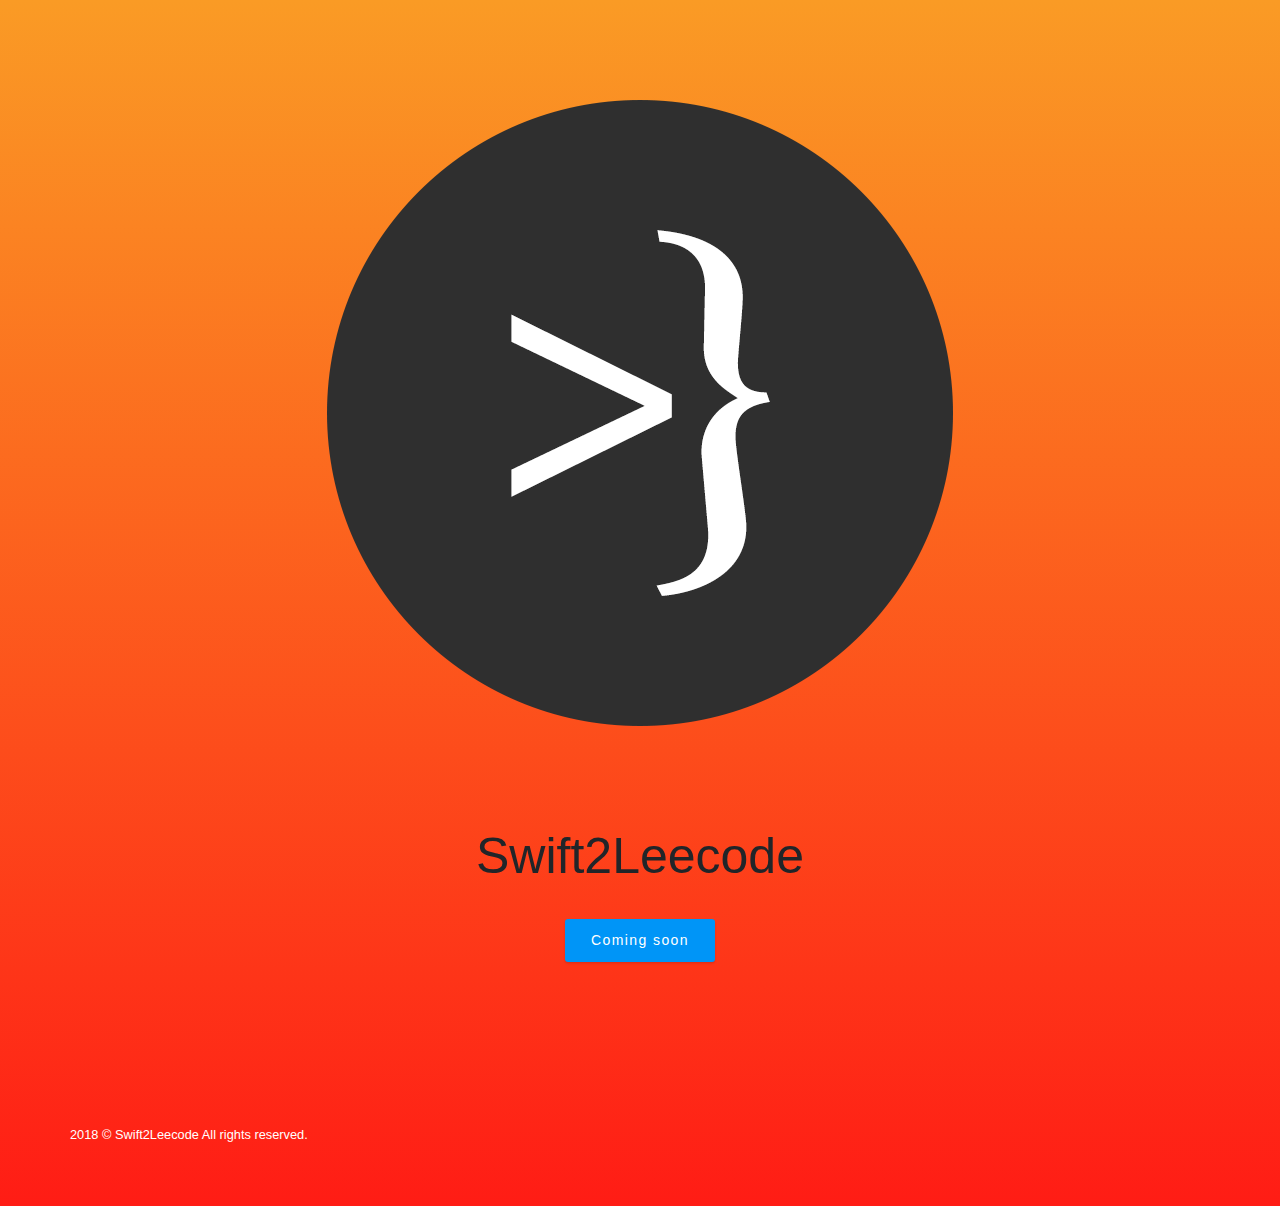
<file: index.html>
<!doctype html>
<html lang="en-US">
  <head>
    <!-- Required meta tags -->
    <meta charset="utf-8">
    <meta name="viewport" content="width=device-width, initial-scale=1, shrink-to-fit=no">

    <!-- Bootstrap CSS -->
    <link rel="stylesheet" href="https://stackpath.bootstrapcdn.com/bootstrap/4.1.1/css/bootstrap.min.css">

    <!-- Custom Css -->
    <link rel="stylesheet" href="style.css" type="text/css" />

  

    <title>Swift2Leecode</title>
  </head>

  <body>


  <!-- H E R O -->
  <section id="hero">
    <div class="container">
      <div class="row">
        <div class="col-md-12 center-block text-center">
          <img src="images/icon.png" class="img-fluid" alt="icon">
        </div>
        
      </div>
      <div class="row">
      <div class="col-md-12 hero-content text-center">
          
          <h1>Swift2Leecode</h1>
          
          <a href="#" class="btn btn-regular">Coming soon</a>
        </div>
      </div>
    </div>
  </section>
  <!-- E N D  H E R O -->


  <!--  F O O T E R  -->
  <footer>
    <div class="container">
      <div class="row">
          <div class="col-xs-12 text-center">
            <small>2018 &copy; Swift2Leecode All rights reserved. </small>
          </div>
      </div>
    </div>
  </footer>
  <!--  E N D  F O O T E R  -->
    


  </body>
</html>
</file>
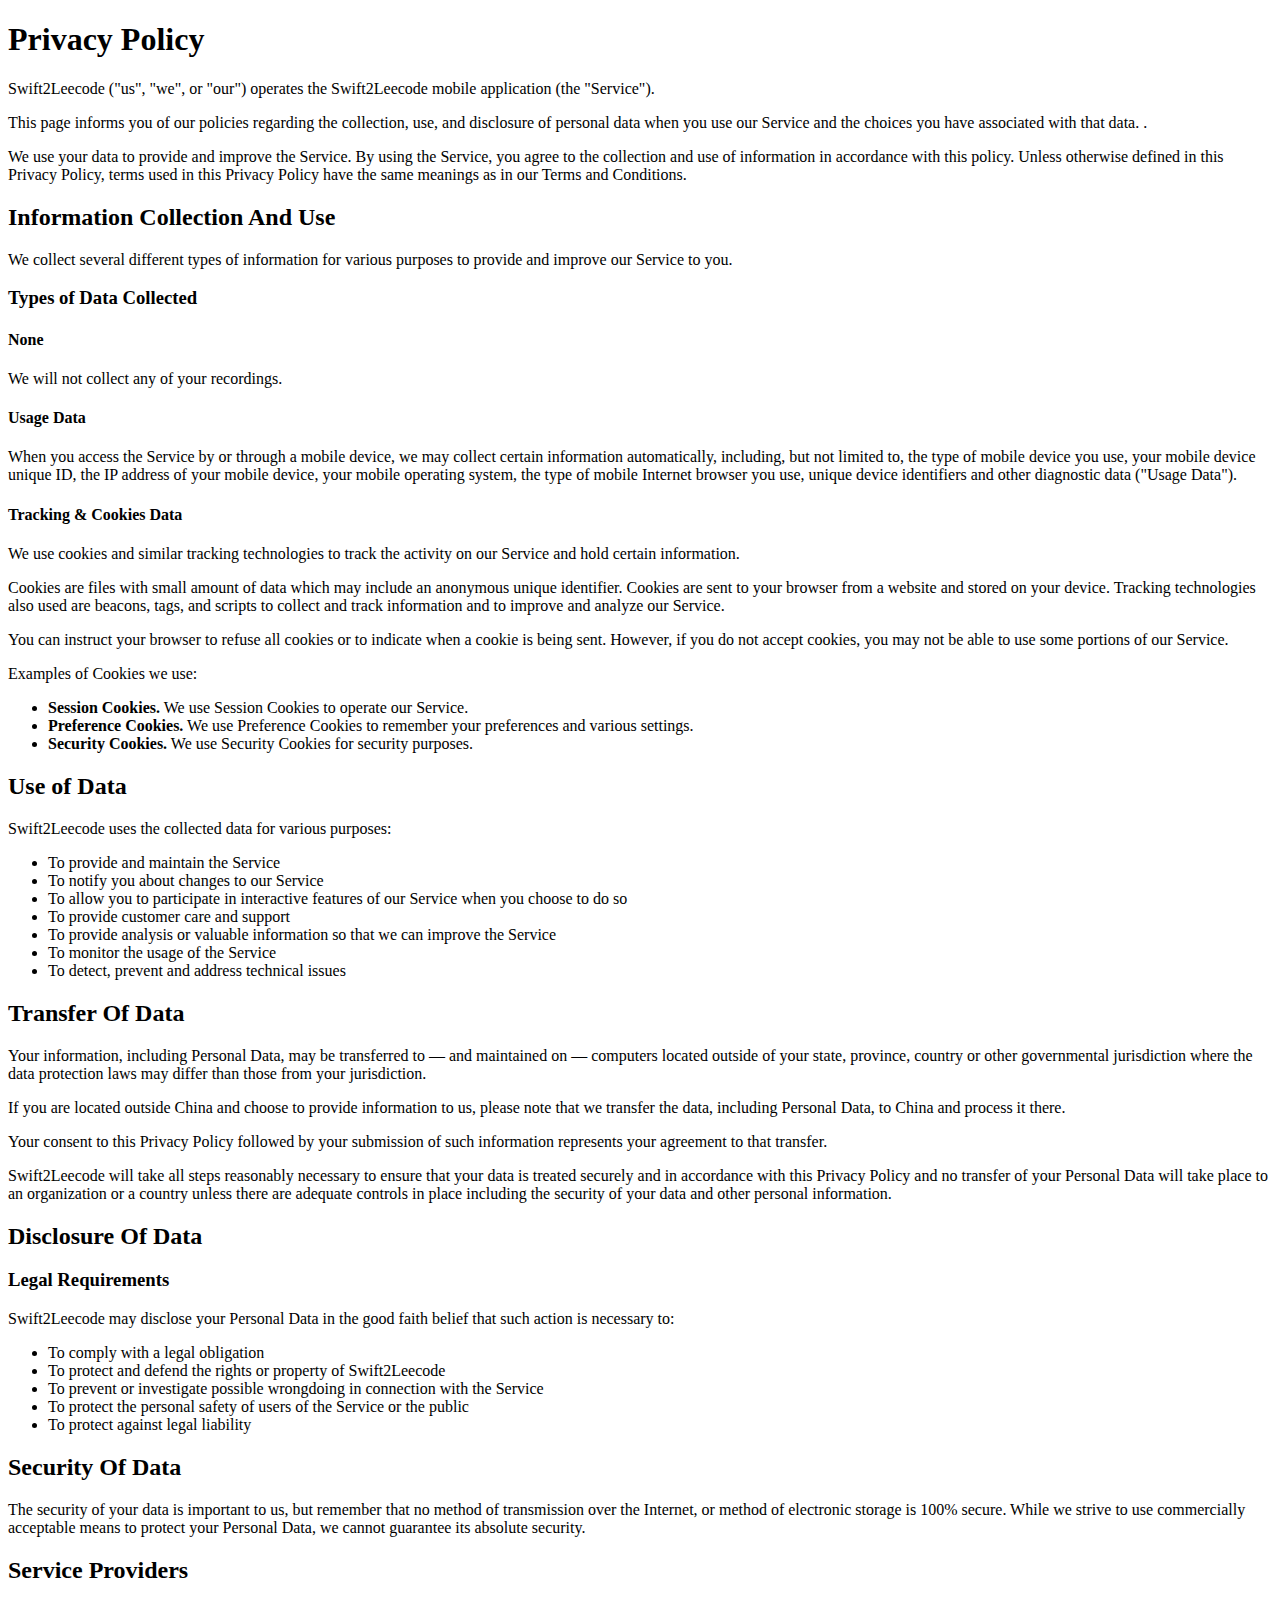
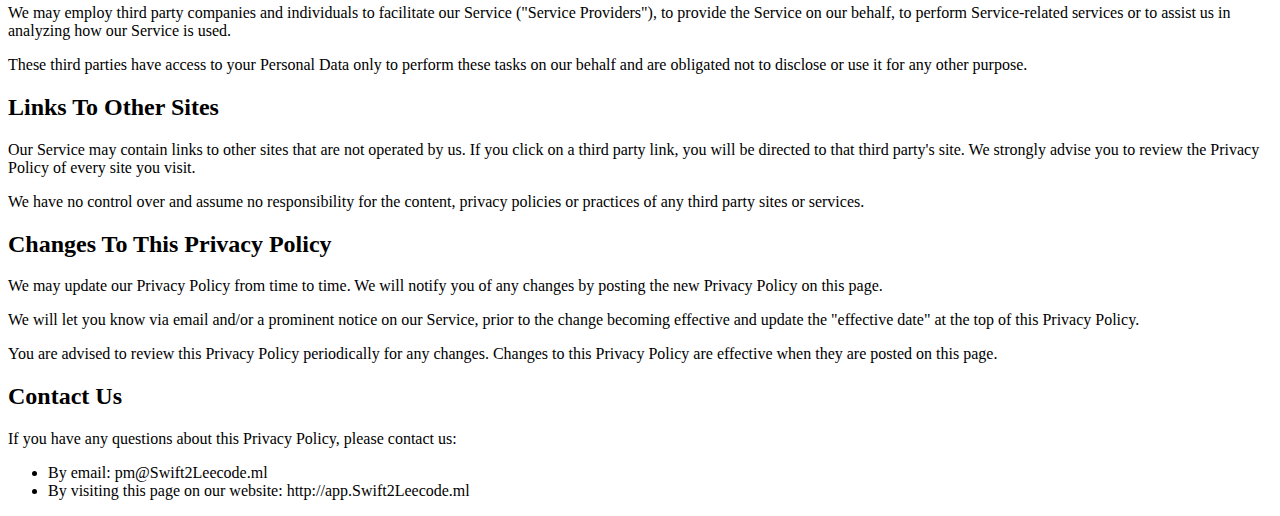
<file: privacy.html>
<!DOCTYPE html>
<html lang="zh-CN">
<head>
    <meta charset="UTF-8">
    <meta name="viewport" content="width=device-width">
</head>
<body>

<h1>Privacy Policy</h1>

<p>Swift2Leecode ("us", "we", or "our") operates the Swift2Leecode mobile application (the "Service").</p>

<p>This page informs you of our policies regarding the collection, use, and disclosure of personal data when you use our Service and the choices you have associated with that data. </a>.</p>

<p>We use your data to provide and improve the Service. By using the Service, you agree to the collection and use of information in accordance with this policy. Unless otherwise defined in this Privacy Policy, terms used in this Privacy Policy have the same meanings as in our Terms and Conditions.</p>


<h2>Information Collection And Use</h2>

<p>We collect several different types of information for various purposes to provide and improve our Service to you.</p>

<h3>Types of Data Collected</h3>

<h4>None</h4>
<p>We will not collect any of your recordings.</p>

<h4>Usage Data</h4>

<p>When you access the Service by or through a mobile device, we may collect certain information automatically, including, but not limited to, the type of mobile device you use, your mobile device unique ID, the IP address of your mobile device, your mobile operating system, the type of mobile Internet browser you use, unique device identifiers and other diagnostic data ("Usage Data").</p>

<h4>Tracking & Cookies Data</h4>
<p>We use cookies and similar tracking technologies to track the activity on our Service and hold certain information.</p>
<p>Cookies are files with small amount of data which may include an anonymous unique identifier. Cookies are sent to your browser from a website and stored on your device. Tracking technologies also used are beacons, tags, and scripts to collect and track information and to improve and analyze our Service.</p>
<p>You can instruct your browser to refuse all cookies or to indicate when a cookie is being sent. However, if you do not accept cookies, you may not be able to use some portions of our Service.</p>
<p>Examples of Cookies we use:</p>
<ul>
    <li><strong>Session Cookies.</strong> We use Session Cookies to operate our Service.</li>
    <li><strong>Preference Cookies.</strong> We use Preference Cookies to remember your preferences and various settings.</li>
    <li><strong>Security Cookies.</strong> We use Security Cookies for security purposes.</li>
</ul>

<h2>Use of Data</h2>
    
<p>Swift2Leecode uses the collected data for various purposes:</p>    
<ul>
    <li>To provide and maintain the Service</li>
    <li>To notify you about changes to our Service</li>
    <li>To allow you to participate in interactive features of our Service when you choose to do so</li>
    <li>To provide customer care and support</li>
    <li>To provide analysis or valuable information so that we can improve the Service</li>
    <li>To monitor the usage of the Service</li>
    <li>To detect, prevent and address technical issues</li>
</ul>

<h2>Transfer Of Data</h2>
<p>Your information, including Personal Data, may be transferred to — and maintained on — computers located outside of your state, province, country or other governmental jurisdiction where the data protection laws may differ than those from your jurisdiction.</p>
<p>If you are located outside China and choose to provide information to us, please note that we transfer the data, including Personal Data, to China and process it there.</p>
<p>Your consent to this Privacy Policy followed by your submission of such information represents your agreement to that transfer.</p>
<p>Swift2Leecode will take all steps reasonably necessary to ensure that your data is treated securely and in accordance with this Privacy Policy and no transfer of your Personal Data will take place to an organization or a country unless there are adequate controls in place including the security of your data and other personal information.</p>

<h2>Disclosure Of Data</h2>

<h3>Legal Requirements</h3>
<p>Swift2Leecode may disclose your Personal Data in the good faith belief that such action is necessary to:</p>
<ul>
    <li>To comply with a legal obligation</li>
    <li>To protect and defend the rights or property of Swift2Leecode</li>
    <li>To prevent or investigate possible wrongdoing in connection with the Service</li>
    <li>To protect the personal safety of users of the Service or the public</li>
    <li>To protect against legal liability</li>
</ul>

<h2>Security Of Data</h2>
<p>The security of your data is important to us, but remember that no method of transmission over the Internet, or method of electronic storage is 100% secure. While we strive to use commercially acceptable means to protect your Personal Data, we cannot guarantee its absolute security.</p>

<h2>Service Providers</h2>
<p>We may employ third party companies and individuals to facilitate our Service ("Service Providers"), to provide the Service on our behalf, to perform Service-related services or to assist us in analyzing how our Service is used.</p>
<p>These third parties have access to your Personal Data only to perform these tasks on our behalf and are obligated not to disclose or use it for any other purpose.</p>



<h2>Links To Other Sites</h2>
<p>Our Service may contain links to other sites that are not operated by us. If you click on a third party link, you will be directed to that third party's site. We strongly advise you to review the Privacy Policy of every site you visit.</p>
<p>We have no control over and assume no responsibility for the content, privacy policies or practices of any third party sites or services.</p>



<h2>Changes To This Privacy Policy</h2>
<p>We may update our Privacy Policy from time to time. We will notify you of any changes by posting the new Privacy Policy on this page.</p>
<p>We will let you know via email and/or a prominent notice on our Service, prior to the change becoming effective and update the "effective date" at the top of this Privacy Policy.</p>
<p>You are advised to review this Privacy Policy periodically for any changes. Changes to this Privacy Policy are effective when they are posted on this page.</p>


<h2>Contact Us</h2>
<p>If you have any questions about this Privacy Policy, please contact us:</p>
<ul>
        <li>By email: pm@Swift2Leecode.ml</li>
            <li>By visiting this page on our website: http://app.Swift2Leecode.ml</li>
      
        </ul>



        </body>
        </html>
</file>
<file: style.css>
body {
	font-family: 'Roboto', sans-serif;
	background: #fa9b25; /* Old browsers */
	background: -moz-linear-gradient(top, #fa9b25 0%, #ff1c15 100%); /* FF3.6-15 */
	background: -webkit-linear-gradient(top, #fa9b25 0%,#ff1c15 100%); /* Chrome10-25,Safari5.1-6 */
	background: linear-gradient(to bottom, #fa9b25 0%,#ff1c15 100%); /* W3C, IE10+, FF16+, Chrome26+, Opera12+, Safari7+ */
	filter: progid:DXImageTransform.Microsoft.gradient( startColorstr=	'#fa9b25', endColorstr='#ff1c15',GradientType=0 ); /* IE6-9 */
}

h2 {
	font-size: 44px;
	font-weight: 700;
}

h3 {
	font-size: 24px;
	font-weight: 500;
	margin-bottom: 25px;
}

h5 {
	font-size: 16px;
}

p {
	font-size: 14px;
	font-weight: 400;
	letter-spacing: .05em;
	color: #53627C;
}

ul {
	list-style-type: none;
	padding-left: 0px;
}

b {
	font-weight: 700;
}

section {
	padding: 100px 0px;
}

.title-block {
	max-width: 700px;
	margin-left: auto;
	margin-right: auto;
	margin-bottom: 30px;
	text-align: center;
}

.title-block p {
	font-size: 20px;
	font-weight: 300;
	color: #8da2b5;
	margin-bottom: 0px;
}

.divider {
	padding: 2rem 0 0;
    margin: 2rem 0 0;
    border-top: 1px solid #3c3f45;
}

.divider-light {
	padding: 2rem 0 0;
    margin: 2rem 0 0;
	border-top: 1px solid #edf1f2
}

/* ==============================================
   2. Navbar 
===============================================*/

.custom-navbar {
	background-color: #ffffff!important;
	box-shadow: 0 2px 4px 0 rgba(0,0,0,.09);
	height: 70px;
	max-height: 70px;
}

.navbar-toggler {
	font-size: 38px;
	background-color: transparent;
}

.navbar-toggler:focus {
	text-decoration: none;
	outline: none;
}

.navbar-toggler-icon {
	color: #ffffff;
}

.navbar-collapse {
	background-color: #ffffff;
}

.nav-custom-link {
	font-size: 12px;
	font-weight: 400;
	letter-spacing: .05em;
	margin-top: 5px;
}

.navbar a {
	color: #53627C !important;
}

.nav-right {
	float: right;
}

/* ==============================================
   3. Buttons
===============================================*/

.btn {
	font-size: 14px;
	font-weight: 400;
	border-radius: 3px!important;
	box-shadow: 0 2px 3px 0 rgba(0,0,0,.05), 0 1px 2px 0 rgba(0,0,0,.08);
}

.btn:hover {
	text-decoration: none;
}

.btn-regular {
	background-color: #0095f7;
	color: #ffffff;
	padding: 10px 25px;
	letter-spacing: .1em;
	margin-top: 25px;
	display: inline-block;
}

.btn-regular:hover {
	background-color: #0191f0;
	color: #ffffff;
}

.btn-demo {
	color: #ffffff;
	background-color: #6772e5;
	letter-spacing: .1em;
	padding: 15px 48px;
	display: inline-block;
	width: 100%;
	margin-top: 20px;
}

.btn-demo:hover {
	color: #ffffff;
	background-color: #636ee1;
}

.btn-demo-small {
	font-size: 12px;
	background-color: #6772e5;
	padding: 1px 4px;
}

.btn-demo-small:hover {
	background-color: #636ee1;
}

.btn-demo-small a {
	color: #ffffff!important;
}

.btn-buy {
	color: #ffffff;
	background-color: #0095f7;
	letter-spacing: .1em;
	padding: 15px 48px;
	display: inline-block;
	width: 100%;
	margin-top: 20px;
}

.btn-buy:hover {
	background-color: #0191f0;
	color: #ffffff;
}

/* ==============================================
   4. Hero
===============================================*/

#hero {
	
}

#hero h1 {
	font-size: 50px;
	font-weight: 300;
}

#hero p {
	font-size: 24px;
    font-weight: 300;
    color: #8da2b5;
    margin-bottom: 0px;
    padding: 0px;
}

#hero span {
	font-weight: 400;
    color: #0095f7;
    text-transform: uppercase;
    letter-spacing: .05em;
}

/* ==============================================
   5. Marketing
===============================================*/

#marketing p {
	font-size: 20px;
    font-weight: 300;
    color: #8da2b5;
    margin-bottom: 0px;
    padding: 0px;
}

#marketing span {
	font-weight: 400;
	color: #0095f7;
	text-transform: uppercase;
	letter-spacing: .05em;
}

.content-box {
	padding: 60px 20px;
}

/* ==============================================
   6. Testimonials
===============================================*/

#testimonials {
	background-color: #f6f8f9;
	border-top: 1px solid #F8F9FB;
	border-bottom: 1px solid #F8F9FB;
}

.testimonial-box {
	background-color: #ffffff;
	box-shadow: 0 0 1px 0 rgba(0,12,32,0.04), 0 10px 16px 0 rgba(10,31,68,0.06);
	border-radius: 20px;
	padding: 20px 30px;
	margin-top: 30px;
}

.testimonial-box h6 {
	font-size: 22px;
	font-weight: 700;
	letter-spacing: .05em;
	margin-top: 5px;
	margin-bottom: 0px;
}

.testimonial-box p {
	font-size: 16px;
	font-weight: 300;
	margin-top: 25px;
	line-height: 1.8;
	padding: 0px;
}

.testimonial-box i {
	color: #ffffff;
}

.testimonial-box small {
	color: #8da2b5;
	display: inline-block;
}

.testimonial-box span {
	font-size: 14px;
	color: #ffffff;
}

.rating {
	background-color: #0095f7;
	padding: 2px 12px;
	border-radius: 50px;
}

.profile-picture {
  display: inline-block;
  width: 60px;
  height: 60px;
  border-radius: 50%;
  background-repeat: no-repeat;
  background-position: center center;
  background-size: cover;
}

.review-one {
  background-image: url('images/profile-picture-one.jpg');
}

.personal-info {
	padding: 5px 0 20px 0;
	border-bottom: 1px solid #edf1f2;
}

/* ==============================================
   7. Pricing
===============================================*/

.pricing-box {
	background-color: #ffffff;
	padding: 40px 20px;
	border: 1px solid #F8F9FB;
	border-radius: 6px;
	box-shadow: 0 0 1px 0 rgba(0,12,32,0.04), 0 10px 16px 0 rgba(10,31,68,0.06);
	margin-top: 30px;
}

.pricing-box h3 {
	font-size: 22px;
	font-weight: 300;
	letter-spacing: .1em;
	color: #0095f7;
}

.pricing-box h6 {
	font-size: 60px;
	font-weight: 700;
	color: #3a3f52;
	margin-bottom: 0px;
}

.pricing-box p {
	font-size: 17px;
	margin-top: 15px;
	padding: 0px;
}

.pricing-box ul {
	padding-left: 10px;
}

.pricing-box li {
	font-size: 14px;
	font-weight: 300;
	color: #8da2b5;
	letter-spacing: .1em;
}

.pricing-box span {
	font-weight: 500;
	color: #0095f7;
}

.pricing-box small {
	color: #8da2b5;
	letter-spacing: .2em;
}

.pricing-box i {
	font-size: 20px;
	color: #0095f7;
	margin-right: 10px;
}

.pricing-box .demo {
	color: #6772e5!important;
}

/* ==============================================
   8. Call to Action
===============================================*/

#call-to-action {
	background-image: url('images/call-to-action.png');
	background-repeat: no-repeat;
	background-size: cover;
	height: 100%;
}

#call-to-action h2 {
	color: #ffffff;
}

#call-to-action p {
	font-size: 20px;
	font-weight: 300;
	color: #ffffff;
	opacity: .8;
	margin-bottom: 40px;
}

#call-to-action .title-block {
	margin-bottom: 0px;
}

#call-to-action .btn-regular {
	background-color: #ffffff!important;
	color: #0095f7!important;
	padding: 15px 45px;
}

#call-to-action .title-block {
	margin-bottom: 0px;
}

/* ==============================================
   9. Footer
===============================================*/

footer {
	
    padding: 60px 0;
    color: #62656a;
}

footer h5 {
	color: #aeb3bd;
	text-transform: uppercase;
	letter-spacing: .1em;
	margin-bottom: 20px;
}

footer p {
	font-size: 12px;
	font-weight: 300;
	color: #62656a;
	text-align: center;
	padding: 0px;
}

footer li {
	font-size: 14px;
	font-weight: 300;
	letter-spacing: .05em;
	line-height: 1.5;
	margin-bottom: 10px;
}

footer a {
	color: #62656a;
}

footer a:hover {
	color: #0095f7;
	text-decoration: none;
}

footer i {
	font-size: 25px;
	color: #62656a;
	margin-right: 10px;
}

footer i:hover {
	color: #0095f7;
}

footer small {
	color: #ffffff;
}

.external-links {
	color: #0095f7;
}

/* ==============================================
   9. Media Queries
===============================================*/

/* Extra small devices (portrait phones, less than 576px) */
@media (max-width: 575.98px) { 
	h2 {
		font-size: 34px!important;
		margin-bottom: 20px;
		line-height: 1.6;
	}
	.title-block h2, p {
		text-align: left;
		padding: 0px 20px;
	}

	#call-to-action h2, p {
		text-align: left!important;
		padding: 0 20px;
	}

	#call-to-action {
		background-image: none;
		background-color: #0095f7;
	}

	footer {
		padding: 60px 25px;
	}
	footer h5 {
		font-size: 18px;
		margin-top: 30px;
	}
	footer li {
		font-size: 16px;
		margin-bottom: 15px;
	}
	footer p {
		font-size: 16px;
	}
	footer i {
		font-size: 30px;
		margin-right: 20px;
	}
	footer small {
		float: left;
		margin-top: 20px;
	}
}

@media (max-width: 768px) { 
	#hero h1 {
		font-size: 34px!important;
		margin-bottom: 20px;
	}
	#hero p {
		font-size: 20px!important;
	}
}

@media (max-width: 991px) { 
	.nav-right {
		float: left;
	}
	.nav-custom-link {
		border-bottom: 1px solid #EEE;
	}
	.navbar-nav{
		width: 100%;
	}
	.navbar-nav .nav-link {
		padding: 20px 0;
		text-align: left;
	}

	.btn-demo-small {
		background-color: #ffffff;
		border: 0px;
		padding: 0px;
		box-shadow: none;

	}
	.btn-demo-small:hover {
		background-color: #ffffff;
		border: 0px;
		padding: 0px;
		box-shadow: none;

	}
	.btn-demo-small a {
		color: #53627C!important;
	}
	.nav-custom-link {
		font-size: 13px;
	}

	.icon-mobile {
		font-size: 18px;
		float: right;
	}

	.navbar-collapse {
		border-bottom: 1px solid #efefef;
	}

	.nav-logo-mobile {
		margin: auto;
		padding-right: 50px;
	}

	.nav-logo-desktop {
		display: none;
	}
}

/* Large devices (desktops, 992px and up) */
@media (min-width: 992px) { 
	.icon-mobile {
		display: none;
	}
	.nav-logo-mobile {
		display: none;
	}
}

/* Extra large devices (large desktops, 1200px and up) */
@media (min-width: 1200px) { 
	.hero-content {
		margin-top: 100px;
	}
}

/* Medium devices (tablets, 768px and up) */
@media (min-width: 768px) and (max-width: 991.98px) { 
	.pricing-box h3 {
		font-size: 17px;
	}
	.pricing-box p {
		font-size: 14px;
	}
	.pricing-box li {
		font-size: 12px;
	}
	.btn-buy {
		font-size: 12px;
		padding: 15px 20px;
	}
	.btn-demo {
		font-size: 12px;
		padding: 15px 20px;
	}
	.profile-picture {
		width: 50px;
		height: 50px;
	}
	.testimonial-box h6 {
		font-size: 14px;
		margin-left: 10px;
	}
	.testimonial-box span {
		font-size: 12px;
	}
	.testimonial-box small {
		font-size: 12px;
		margin-top: 4px;
		margin-left: 10px;
	}
}
</file>
